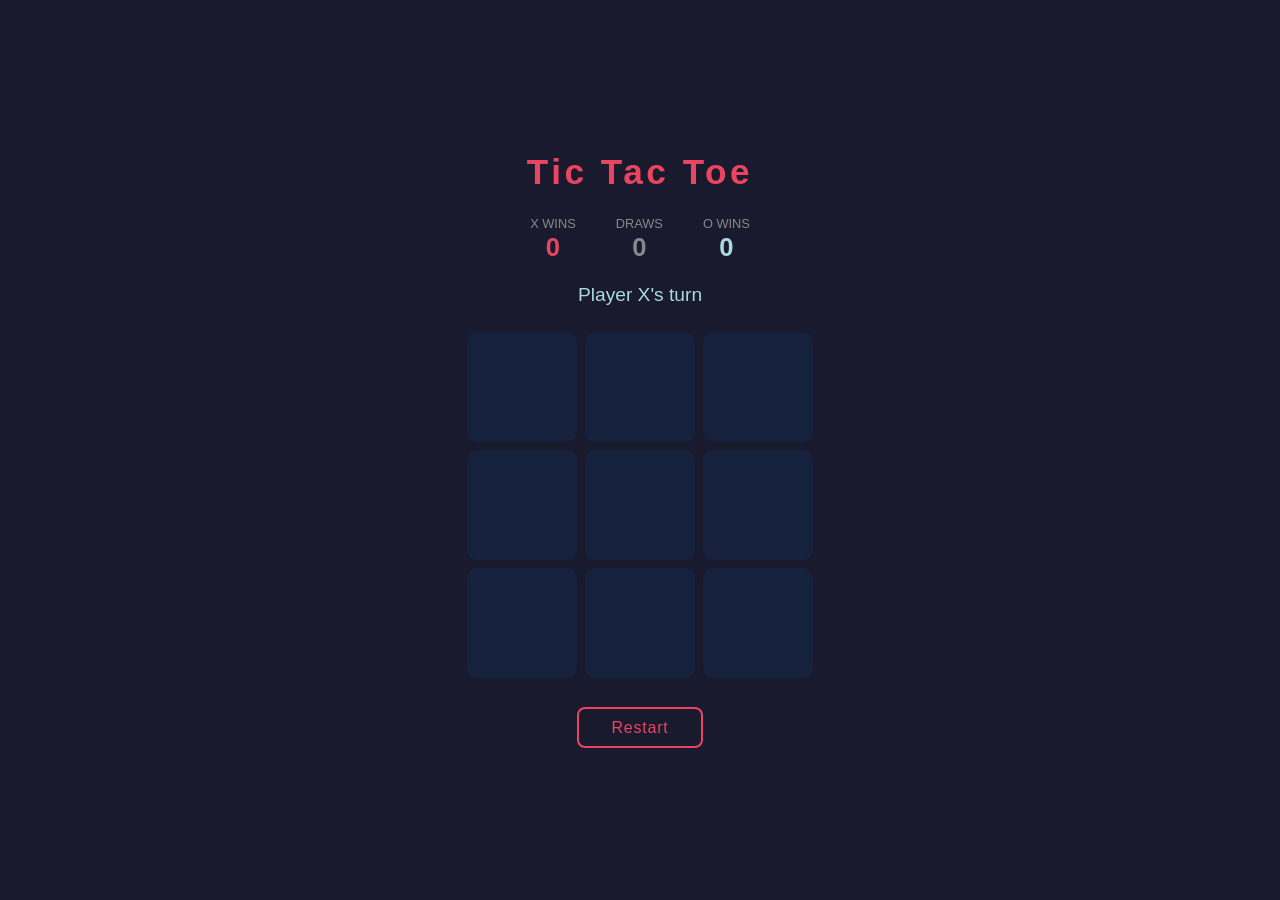
<file: index.html>
<!DOCTYPE html>
<html lang="en">
<head>
  <meta charset="UTF-8">
  <meta name="viewport" content="width=device-width, initial-scale=1.0">
  <title>Tic Tac Toe</title>
  <style>
    *, *::before, *::after { box-sizing: border-box; margin: 0; padding: 0; }

    body {
      min-height: 100vh;
      display: flex;
      flex-direction: column;
      align-items: center;
      justify-content: center;
      background: #1a1a2e;
      font-family: 'Segoe UI', sans-serif;
      color: #eee;
    }

    h1 {
      font-size: 2.2rem;
      letter-spacing: 0.1em;
      margin-bottom: 1.5rem;
      color: #e94560;
    }

    #status {
      font-size: 1.2rem;
      margin-bottom: 1.2rem;
      min-height: 1.8rem;
      color: #a8dadc;
    }

    #board {
      display: grid;
      grid-template-columns: repeat(3, 110px);
      grid-template-rows: repeat(3, 110px);
      gap: 8px;
    }

    .cell {
      background: #16213e;
      border-radius: 10px;
      display: flex;
      align-items: center;
      justify-content: center;
      font-size: 3rem;
      font-weight: bold;
      cursor: pointer;
      transition: background 0.15s, transform 0.1s;
      user-select: none;
    }

    .cell:hover:not(.taken) {
      background: #0f3460;
      transform: scale(1.04);
    }

    .cell.x { color: #e94560; }
    .cell.o { color: #a8dadc; }

    .cell.win {
      background: #0f3460;
      box-shadow: 0 0 18px rgba(233, 69, 96, 0.5);
    }

    #restart {
      margin-top: 1.8rem;
      padding: 0.6rem 2rem;
      font-size: 1rem;
      border: 2px solid #e94560;
      background: transparent;
      color: #e94560;
      border-radius: 8px;
      cursor: pointer;
      letter-spacing: 0.05em;
      transition: background 0.15s, color 0.15s;
    }

    #restart:hover {
      background: #e94560;
      color: #fff;
    }

    #score {
      display: flex;
      gap: 2.5rem;
      margin-bottom: 1.4rem;
      font-size: 1rem;
    }

    .score-box {
      text-align: center;
    }

    .score-box .label { color: #888; font-size: 0.8rem; text-transform: uppercase; }
    .score-box .value { font-size: 1.6rem; font-weight: bold; margin-top: 2px; }
    .score-box.x .value { color: #e94560; }
    .score-box.o .value { color: #a8dadc; }
    .score-box.draw .value { color: #888; }
  </style>
</head>
<body>
  <h1>Tic Tac Toe</h1>

  <div id="score">
    <div class="score-box x">
      <div class="label">X Wins</div>
      <div class="value" id="score-x">0</div>
    </div>
    <div class="score-box draw">
      <div class="label">Draws</div>
      <div class="value" id="score-draw">0</div>
    </div>
    <div class="score-box o">
      <div class="label">O Wins</div>
      <div class="value" id="score-o">0</div>
    </div>
  </div>

  <div id="status">Player X's turn</div>

  <div id="board">
    <div class="cell" data-i="0"></div>
    <div class="cell" data-i="1"></div>
    <div class="cell" data-i="2"></div>
    <div class="cell" data-i="3"></div>
    <div class="cell" data-i="4"></div>
    <div class="cell" data-i="5"></div>
    <div class="cell" data-i="6"></div>
    <div class="cell" data-i="7"></div>
    <div class="cell" data-i="8"></div>
  </div>

  <button id="restart">Restart</button>

  <script>
    const WINS = [
      [0,1,2],[3,4,5],[6,7,8],
      [0,3,6],[1,4,7],[2,5,8],
      [0,4,8],[2,4,6]
    ];

    let board, current, gameOver, score;

    function init() {
      score = { X: 0, O: 0, draw: 0 };
      newGame();
    }

    function newGame() {
      board = Array(9).fill(null);
      current = 'X';
      gameOver = false;
      document.querySelectorAll('.cell').forEach(c => {
        c.textContent = '';
        c.className = 'cell';
      });
      setStatus(`Player ${current}'s turn`);
    }

    function setStatus(msg) {
      document.getElementById('status').textContent = msg;
    }

    function updateScoreDisplay() {
      document.getElementById('score-x').textContent = score.X;
      document.getElementById('score-o').textContent = score.O;
      document.getElementById('score-draw').textContent = score.draw;
    }

    function checkWin() {
      for (const [a,b,c] of WINS) {
        if (board[a] && board[a] === board[b] && board[a] === board[c]) {
          return [a,b,c];
        }
      }
      return null;
    }

    document.getElementById('board').addEventListener('click', e => {
      const cell = e.target.closest('.cell');
      if (!cell || gameOver || cell.classList.contains('taken')) return;

      const i = +cell.dataset.i;
      board[i] = current;
      cell.textContent = current;
      cell.classList.add('taken', current.toLowerCase());

      const win = checkWin();
      if (win) {
        win.forEach(idx => document.querySelector(`[data-i="${idx}"]`).classList.add('win'));
        setStatus(`Player ${current} wins!`);
        score[current]++;
        updateScoreDisplay();
        gameOver = true;
      } else if (board.every(Boolean)) {
        setStatus("It's a draw!");
        score.draw++;
        updateScoreDisplay();
        gameOver = true;
      } else {
        current = current === 'X' ? 'O' : 'X';
        setStatus(`Player ${current}'s turn`);
      }
    });

    document.getElementById('restart').addEventListener('click', newGame);

    init();
  </script>
</body>
</html>
</file>
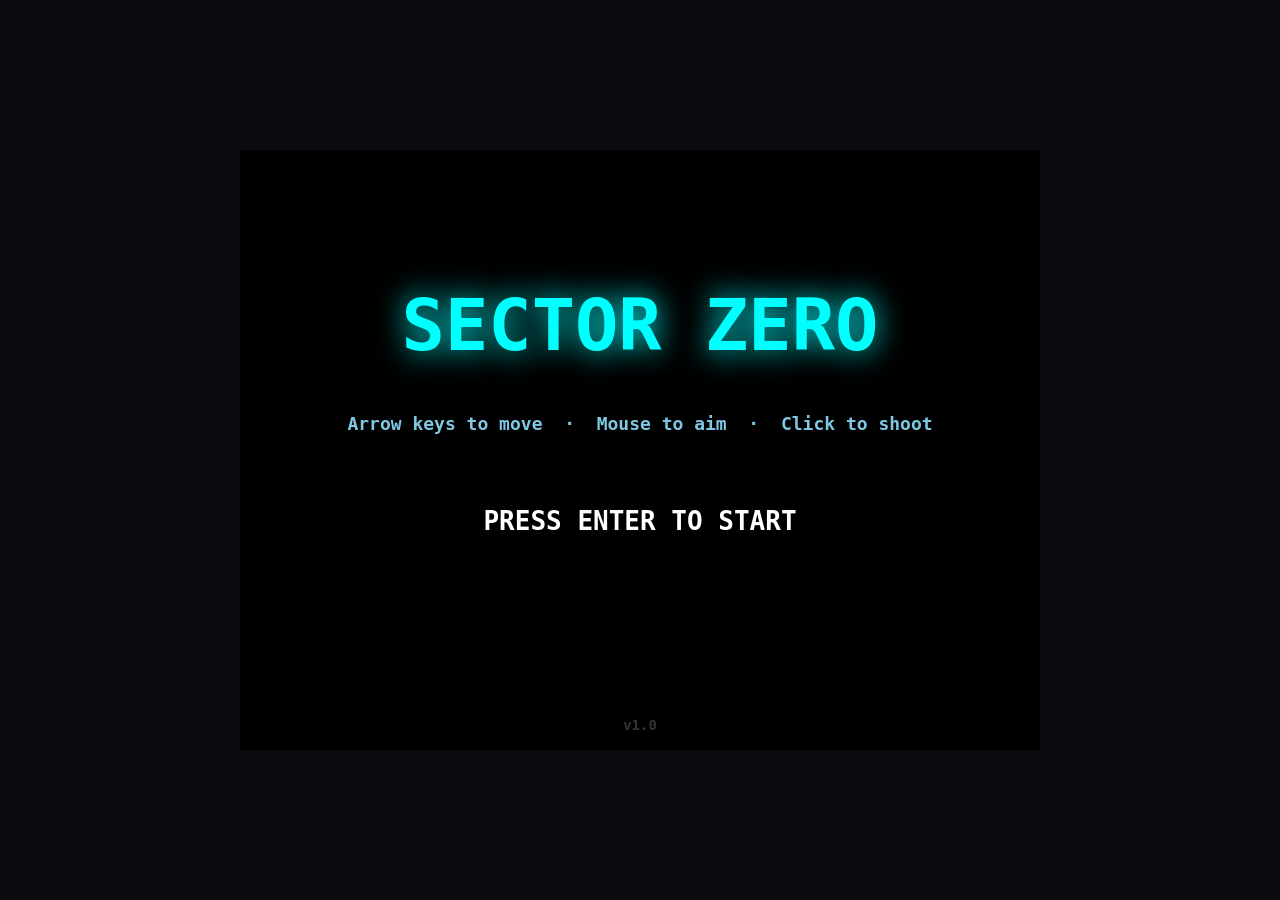
<file: shooter/index.html>
<!DOCTYPE html>
<html lang="en">
<head>
  <meta charset="UTF-8">
  <title>SECTOR ZERO</title>
  <link rel="stylesheet" href="style.css">
</head>
<body>
  <canvas id="game" width="800" height="600"></canvas>
  <script type="module" src="js/main.js"></script>
</body>
</html>
</file>
<file: shooter/style.css>
* { margin: 0; padding: 0; box-sizing: border-box; }
body {
  background: #0a0a0f;
  display: flex;
  align-items: center;
  justify-content: center;
  height: 100vh;
  overflow: hidden;
}
canvas {
  display: block;
  image-rendering: pixelated;
  cursor: crosshair;
}
</file>
